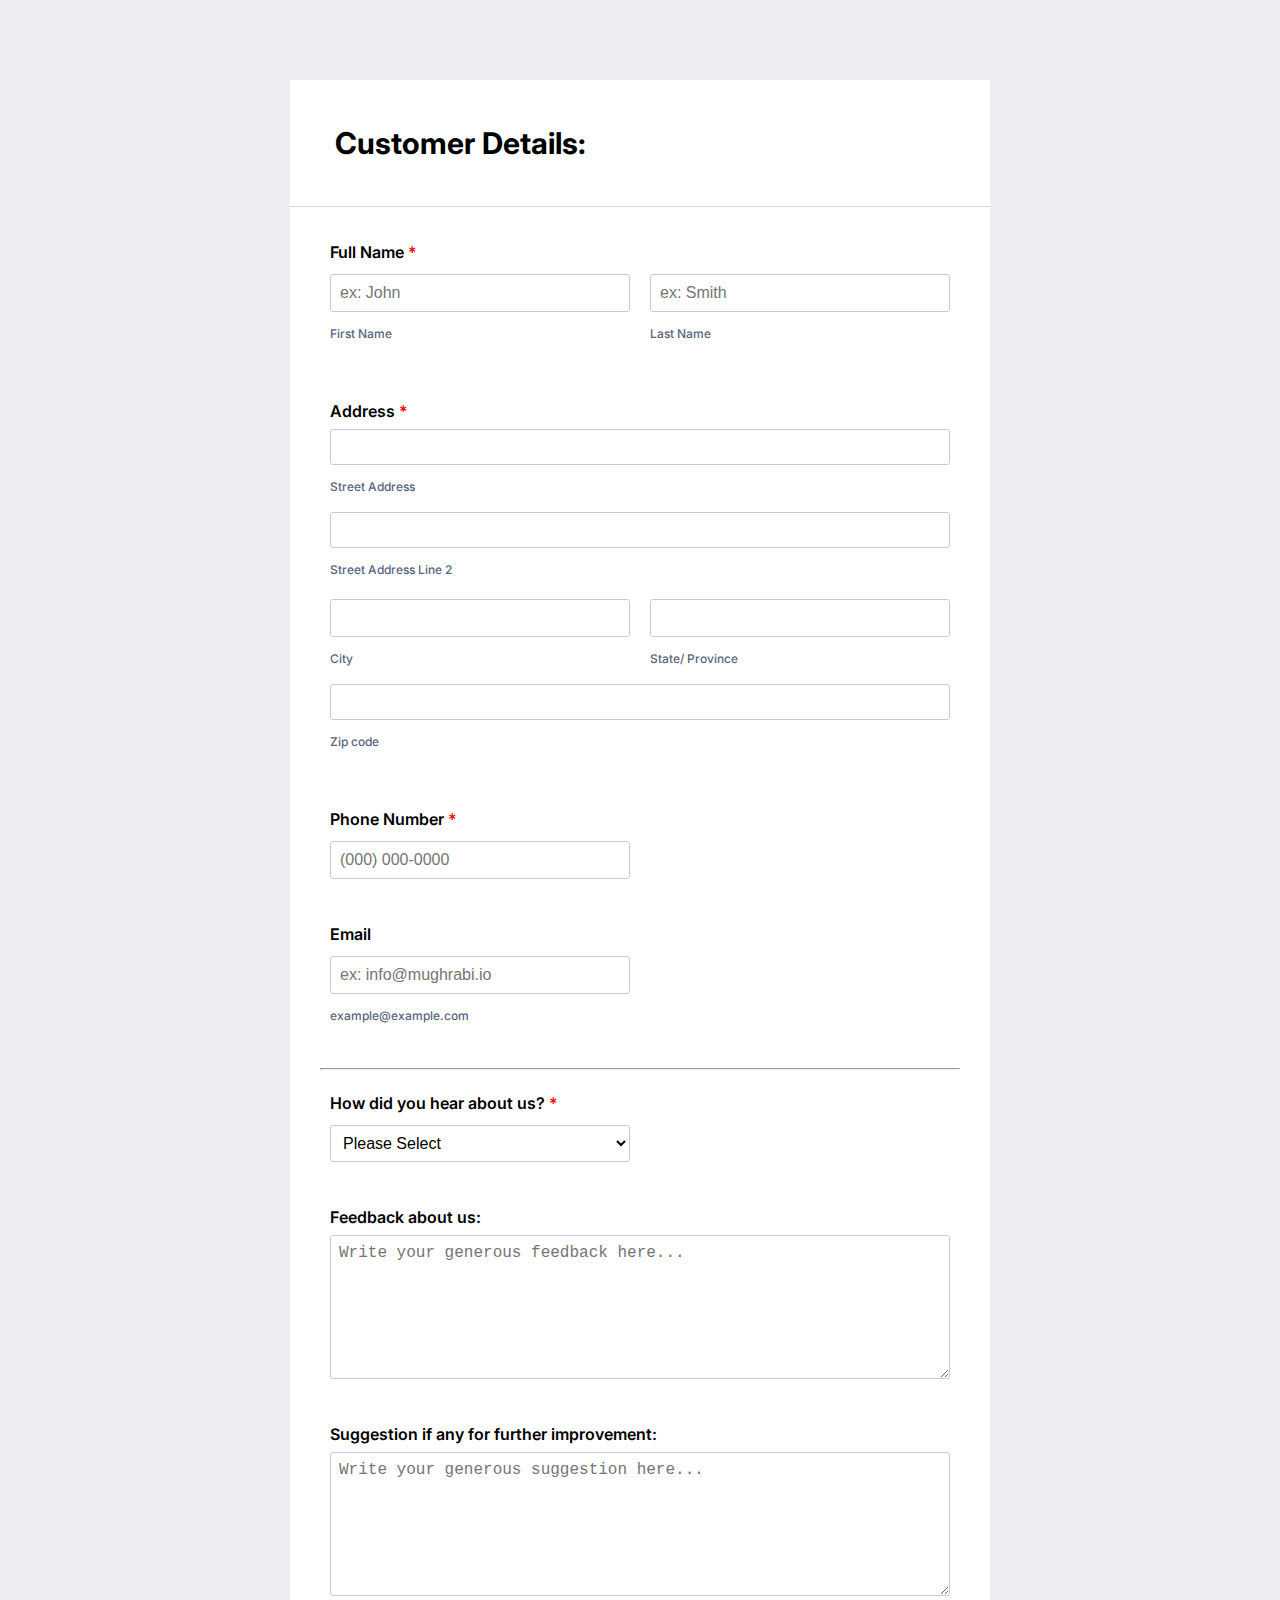
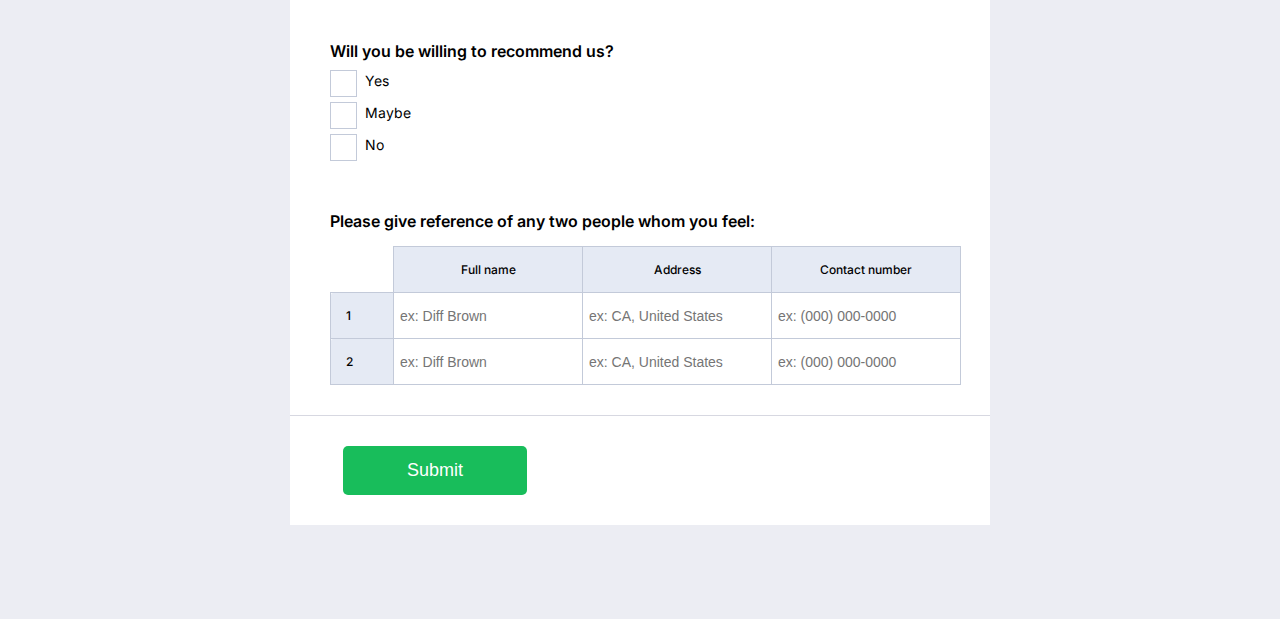
<file: index.html>
<!DOCTYPE html>
<html lang="en">

<head>
    <meta charset="UTF-8" />
    <meta name="viewport" content="width=device-width, initial-scale=1.0" />
    <title>Customer Details</title>
    <link rel="stylesheet" href="styles/styles.css" />
    <link rel="preconnect" href="https://fonts.gstatic.com" />
    <link href="https://fonts.googleapis.com/css2?family=Inter:wght@100;200;300;400;500;600;700;800;900&display=swap"
        rel="stylesheet" />
    <link href="https://fonts.googleapis.com/icon?family=Material+Icons" rel="stylesheet" />
    <link rel="stylesheet" href="styles/materialDesignFont.css" />
</head>

<body>
    <div class="form-wrapper">
        <header>
            <h1>Customer Details:</h1>
        </header>
        <form class="person-form">
            <div class="form-data ">
                <!-- Full name -->
                <div class="form-section">
                    <span class="title required">Full Name</span>
                    <div class="inputs-wrapper">
                        <div class="form-input">
                            <input type="text" placeholder="ex: John" name="first-name" id="fName"
                                class="check-entered-char full-name-checker" />
                            <span class="label">First Name</span>
                        </div>
                        <div class="form-input">
                            <input type="text" placeholder="ex: Smith" class="check-entered-char full-name-checker"
                                type="text" name="last-name" id="lName" />
                            <span class="label">Last Name</span>
                        </div>
                    </div>


                </div>
                <!-- end full name -->

                <!-- address  -->
                <div class="form-section">
                    <span class="title required">Address</span>
                    <div class="form-input">
                        <input type="text" class="check-address" name="address-1" />
                        <span class="label">Street Address</span>
                    </div>
                    <div class="form-input">
                        <input type="text" class="check-address" name="address-2" />
                        <span class="label">Street Address Line 2</span>
                    </div>
                    <div class="inputs-wrapper">
                        <div class="form-input">
                            <input type="text" class="city check-address " type="text" name="city" id="city" />
                            <span class="label">City</span>
                        </div>
                        <div class="form-input">
                            <input type="text" name="state-province" id="state" class="check-address" />
                            <span class="label">State/ Province</span>
                        </div>
                    </div>
                    <div class="form-input">
                        <input type="text" class="number check-address" name="postal" id="postal" />
                        <span class="label">Zip code</span>
                    </div>

                </div>
                <!-- end address -->

                <div class="form-section">
                    <span class="title required">Phone Number</span>
                    <div class="inputs-wrapper">
                        <div class="form-input">
                            <input class="number check-phone-number" placeholder="(000) 000-0000" type="text"
                                name="phone-num" id="phone-number" />
                        </div>
                    </div>
                </div>

                <div class="form-section">
                    <span class="title ">Email</span>
                    <div class="inputs-wrapper">
                        <div class="form-input">
                            <input class="email-validation" type="text" name="email" id="email"
                                placeholder="ex: info@mughrabi.io" />
                            <span class="label">example@example.com</span>
                        </div>
                    </div>

                </div>
                <hr>

                <div class="form-section">
                    <span class="title required">How did you hear about us?</span>
                    <div class="inputs-wrapper">
                        <div class="form-input">
                            <select class="selector-hear-option selector-value" name="find-method" id="select1">
                                <option class="hear-option" value="" disabled selected hidden>
                                    Please Select
                                </option>
                                <option class="hear-option" value="0">None</option>
                                <option class="hear-option" value="1">Newspaper</option>
                                <option class="hear-option" value="2">Internet</option>
                                <option class="hear-option" value="3">Magazine</option>
                                <option class="hear-option" value="4">Other</option>
                            </select>
                        </div>
                    </div>

                </div>

                <div class="form-section hidden">
                    <span class="title required">Other</span>
                    <div class="inputs-wrapper">
                        <div class="form-input ">
                            <input class="other-check" type="text" name="other-description" />
                        </div>
                    </div>

                </div>

                <div class="form-section">
                    <span class="title ">Feedback about us:</span>
                    <div class="form-input">
                        <textarea name="feedback" id="feedback" cols="30" rows="7" class="submitted-data optional"
                            placeholder="Write your generous feedback here..."></textarea>
                    </div>
                </div>

                <div class="form-section">
                    <span class="title "> Suggestion if any for further improvement:</span>
                    <div class="form-input">
                        <textarea name="suggestion" id="suggestion" cols="30" rows="7" class="submitted-data optional"
                            placeholder="Write your generous suggestion here..."></textarea>
                    </div>
                </div>

                <div class="form-section">
                    <span class="title "> Will you be willing to recommend us?</span>
                    <div class="inputs-wrapper">
                        <div class="form-input">

                            <label class="check-box-style">
                                <input type="checkbox" name='yes' value="yes" class="submitted-data optional" />
                                <span class="check-mark"></span>
                                <span class="check-choice ">Yes</span>
                            </label>

                            <label class="check-box-style">
                                <input type="checkbox" name='maybe' value="maybe" class="optional" />
                                <span class="check-mark"></span>
                                <span class="check-choice">Maybe</span>
                            </label>

                            <label class="check-box-style">
                                <input type="checkbox" name='no' value="no" class="optional" />
                                <span class="check-mark"></span>
                                <span class="check-choice ">No</span>
                            </label>
                        </div>

                    </div>
                </div>

                <div class="form-section">
                    <span class="title ">Please give reference of any two people whom you feel:
                    </span>
                    <table>
                        <tr>
                            <th class="hide-courner"></th>
                            <th>Full name</th>
                            <th>Address</th>
                            <th>Contact number</th>
                        </tr>
                        <tr>
                            <th class='align-left'>1</th>
                            <td class="table-td "><input class="optional" name="user1FullName" id="user1FullName"
                                    placeholder="ex: Diff Brown" type="text"></td>
                            <td class="table-td "><input class="optional" name="user1Address" id="user1Address"
                                    placeholder="ex: CA, United States" type="text"></td>
                            <td class="table-td "><input class=" number optional" name="user1Number"
                                    id="user1Number" placeholder="ex: (000) 000-0000" type="text"></td>
                        </tr>
                        <tr>
                            <th class="align-left">2</th>
                            <td class="table-td "><input class="optional" name="user2FullName" id="user2FullName"
                                    placeholder="ex: Diff Brown" type="text"></td>
                            <td class="table-td "><input class="optional" name="user2Address" id="user2Address"
                                    placeholder="ex: CA, United States" type="text"></td>
                            <td class="table-td number"><input class="optional" name="user2Number"
                                    id="user2Number" placeholder="ex: (000) 000-0000" type="text"></td>
                        </tr>
                    </table>
                </div>

            </div>
            <div class="form-submit">
                
                <button class="btn-submit" type="submit" id="submit-btn">Submit</button>
            </div>
            
        </form>
    </div>

    <script src="scripts/script.js"></script>
</body>

</html>
</file>
<file: styles/styles.css>
body,
html {
    margin: 0;
    padding: 0;
    font-family: 'Inter', sans-serif;
    background: rgb(236, 237, 243);
}

.form-wrapper {
    width: 700px;
    background: white;
    margin: 80px auto;
}

header h1 {
    margin: 0;
    font-weight: 700;
    font-size: 30px;
    padding: 45px;
    border-bottom: 1px solid rgb(215, 216, 225);
}

.form-data {
    padding: 20px 30px 0px 30px;
}

.form-section {
    padding: 10px;
    margin: 0px 0 20px 0;
}
.form-section:focus-within {
    background-color: #f1f5ff;
    padding: 10px;
    margin: 10px 0 20px 0;
    border-radius: 2px;
}

.form-section-error {
    background: rgb(255, 237, 237);
    padding: 10px;
    margin: 10px 0 20px 0;
    border-radius: 2px;
}

.form-section-error::after{
    content: "! This field is requierd.";
    font-size: 12px;
    background-color: red;
    border-radius: 4px;
    padding: 5px 7px;
    color: white;
    font-weight: 600;
}

.form-section-email-error {
    background: rgb(255, 237, 237);
    padding: 10px;
    margin: 10px 0 20px 0;
    border-radius: 2px;
}

.form-section-email-error::after{
    content: "! Enter a valid e-mail address.";
    font-size: 12px;
    background-color: red;
    border-radius: 4px;
    padding: 5px 7px;
    color: white;
    font-weight: 600;
}

.form-input {
    display: flex;
    flex-direction: column;
}

.form-input input,
select,
textarea {
    outline: none;
    border: 1px solid rgb(195, 202, 217);
    padding: 8px;
    border-radius: 3px;
    margin-top: 3px;
    font-size: 16px;
    font-weight: 500;
    background-color: white;
}

select{
    cursor: pointer;
}


.title {
    margin: 5px 0;
    font-weight: 600;
    display: inline-block;
    font-size: 16px;
}

.title.required::after {
    content: " *";
    color: red;
}

.form-input .label {
    margin: 14px 0 15px 0;
    font-size: 12px;
    font-weight: 500;
    color: rgb(87, 100, 126);
}

.inputs-wrapper {
    margin-top: 4px;
    display: flex;
    justify-content: space-between;
}

.inputs-wrapper .form-input {
    width: calc(50% - 10px);
}

.inputs-wrapper input {
    border: 1px solid rgb(195, 202, 217);
    padding: 9px;
    border-radius: 3px;
    font-size: 16px;
    font-weight: 500;
    outline: none;
}

.announcment-message {
    background-color: rgb(242, 58, 60);
    width: auto;
    padding: 5px;
    display: inline-flex;
    border-radius: 5px;
    margin-top: 10px;
}

.form-announcment {
    color: white;
    font-size: 12px;
}

.message-hidden {
    display: none;
}


/* .md-error:before {
    content: '\e216';
    font-family: 'Material Icons';
    display: inline-block;
} */




/*check box style*/

.check-box-style {
    display: block;
    position: relative;
    padding-left: 35px;
    margin-bottom: 12px;
    cursor: pointer;
    -webkit-user-select: none;
    -moz-user-select: none;
    -ms-user-select: none;
    user-select: none;
}

.check-box-style input {
    position: absolute;
    opacity: 0;
    cursor: pointer;
    height: 0;
    width: 0;
}
.check-choice{
    font-size: 14px;
}
.check-mark {
    position: absolute;
    top: 0;
    left: 0;
    height: 25px;
    width: 25px;
    background-color: #ffffff;
    border: 1px #c3cad9 solid;
}

.check-box-style:hover input~.check-mark {
    background-color: #ccc;
}

.check-box-style input:checked~.check-mark {
    background-color: rgb(46, 105, 255);
}

.check-mark:after {
    content: "";
    position: absolute;
    display: none;
    border: none;
}

.check-box-style input:checked~.check-mark:after {
    display: block;
}

.check-box-style .check-mark:after {
    left: 9px;
    top: 5px;
    width: 5px;
    height: 10px;
    border: solid white;
    border-width: 0 3px 3px 0;
    -webkit-transform: rotate(45deg);
    -ms-transform: rotate(45deg);
    transform: rotate(45deg);
}


/*end checkbox style*/


/*Table*/

table {
    margin-top: 10px;
    width: 100%;
    border-collapse: collapse;
}

td {
    border: 1px #c3cad9 solid;
}

tr {
    border: 1px #c3cad9 solid;
}

th {
    padding: 15px 30px;
    border: 1px #c3cad9 solid;
    background-color: #e5eaf4;
    font-weight: 500;
    font-size: 12px;
    color: black;
}
.table-td input{
    padding: 12px 0px;
    margin: 0 0 0 5px;
    outline: none;
    border: none;
    font-size: 14px;
    font-weight: 500;
}

.hide-courner {
    border-top: 1px white solid;
    border-left: 1px white solid;
    background-color: white;
    outline: none;
    
}
.hide-courner:focus{
    background-color: #f1f5ff;
}

.align-left {
    text-align: left;
    padding: 15px 40px 15px 15px;
}
.align-left:first-child{
    border-top-left-radius: 2px;
}
.align-left:last-child{
    border-bottom-left-radius: 12px;
}



/*Table end*/

.btn-submit {
    border: none;
    border-radius: 5px;
    font-weight: 500;
    color: #fff;
    background-color: rgb(24, 189, 91);
    padding: 14px 64px;
    margin: 10px 33px;
    outline: none;
    cursor: pointer;
    font-size: 18px;
    transition: all 0.5s;

}


.form-submit {
    padding: 20px;
    border-top: 1px solid rgb(215, 216, 225);
}

.hidden {
    display: none;
}




/*
Colors for design
outer:rgb(236,237,243);
line:rgb(215,216,225);
error-selected:rgb(254,237,237);
secondry-font:rgb(87,100,126);
border:rgb(195,202,217);

*/

/*popup style*/
</file>
<file: styles/materialDesignFont.css>
/*Material design icons*/

.material-icons.md-10 {
    font-size: 14px;
}


/* Rules for using icons as white on a dark background. */

.material-icons.md-light {
    color: rgba(255, 255, 255, 1);
}

.material-icons.md-light.md-inactive {
    color: rgba(255, 255, 255, 0.3);
}

@font-face {
    font-family: 'Material Icons';
    font-style: normal;
    font-weight: 400;
    src: local('Material Icons'),
      local('MaterialIcons-Regular'),
      url(../MaterialIcons-Regular.woff2) format('woff2'),
      /* url(https://example.com/MaterialIcons-Regular.woff) format('woff'), */
      /* url(https://example.com/MaterialIcons-Regular.ttf) format('truetype'); */
  }

  .material-icons {
    font-family: 'Material Icons';
    font-weight: normal;
    font-style: normal;
    font-size: 24px;  /* Preferred icon size */
    display: inline-block;
    line-height: 1;
    text-transform: none;
    letter-spacing: normal;
    word-wrap: normal;
    white-space: nowrap;
    direction: ltr;
  
    /* Support for all WebKit browsers. */
    -webkit-font-smoothing: antialiased;
    /* Support for Safari and Chrome. */
    text-rendering: optimizeLegibility;
  
    /* Support for Firefox. */
    -moz-osx-font-smoothing: grayscale;
  
    /* Support for IE. */
    font-feature-settings: 'liga';
  }
</file>
